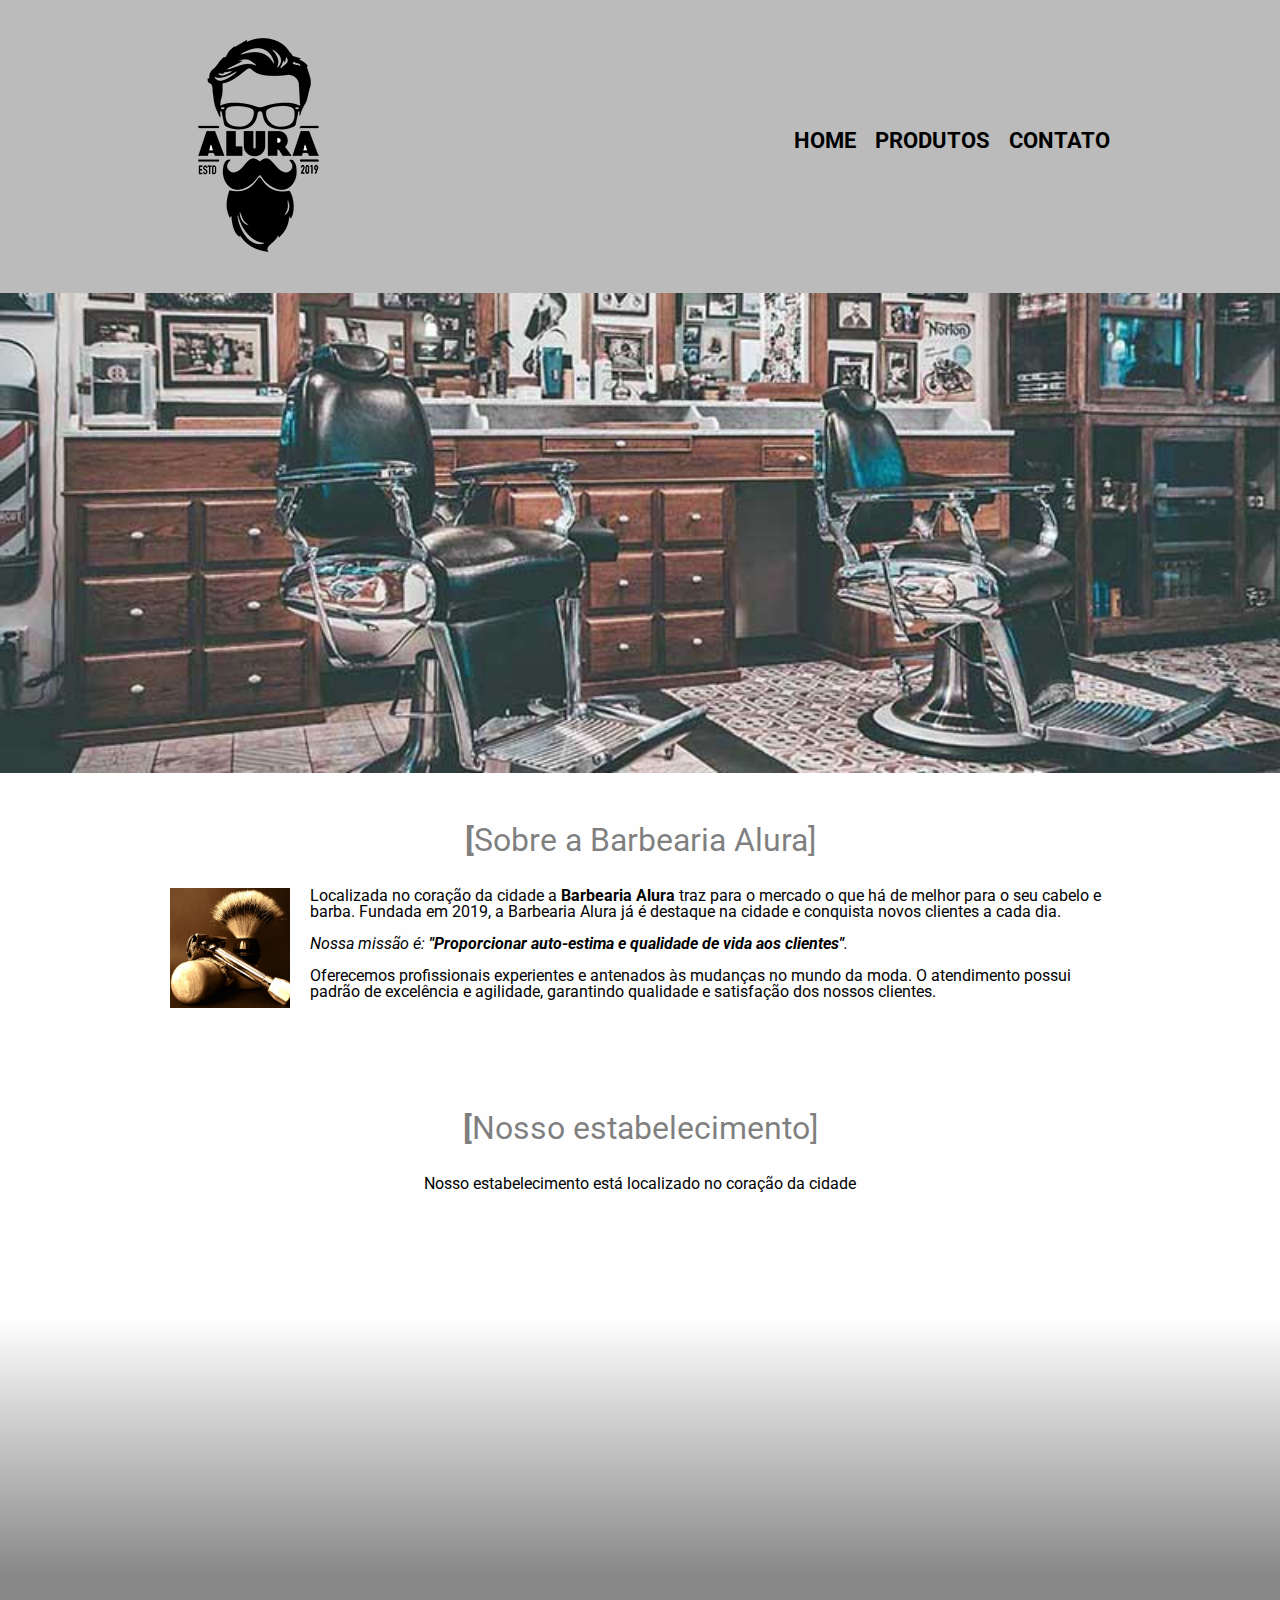
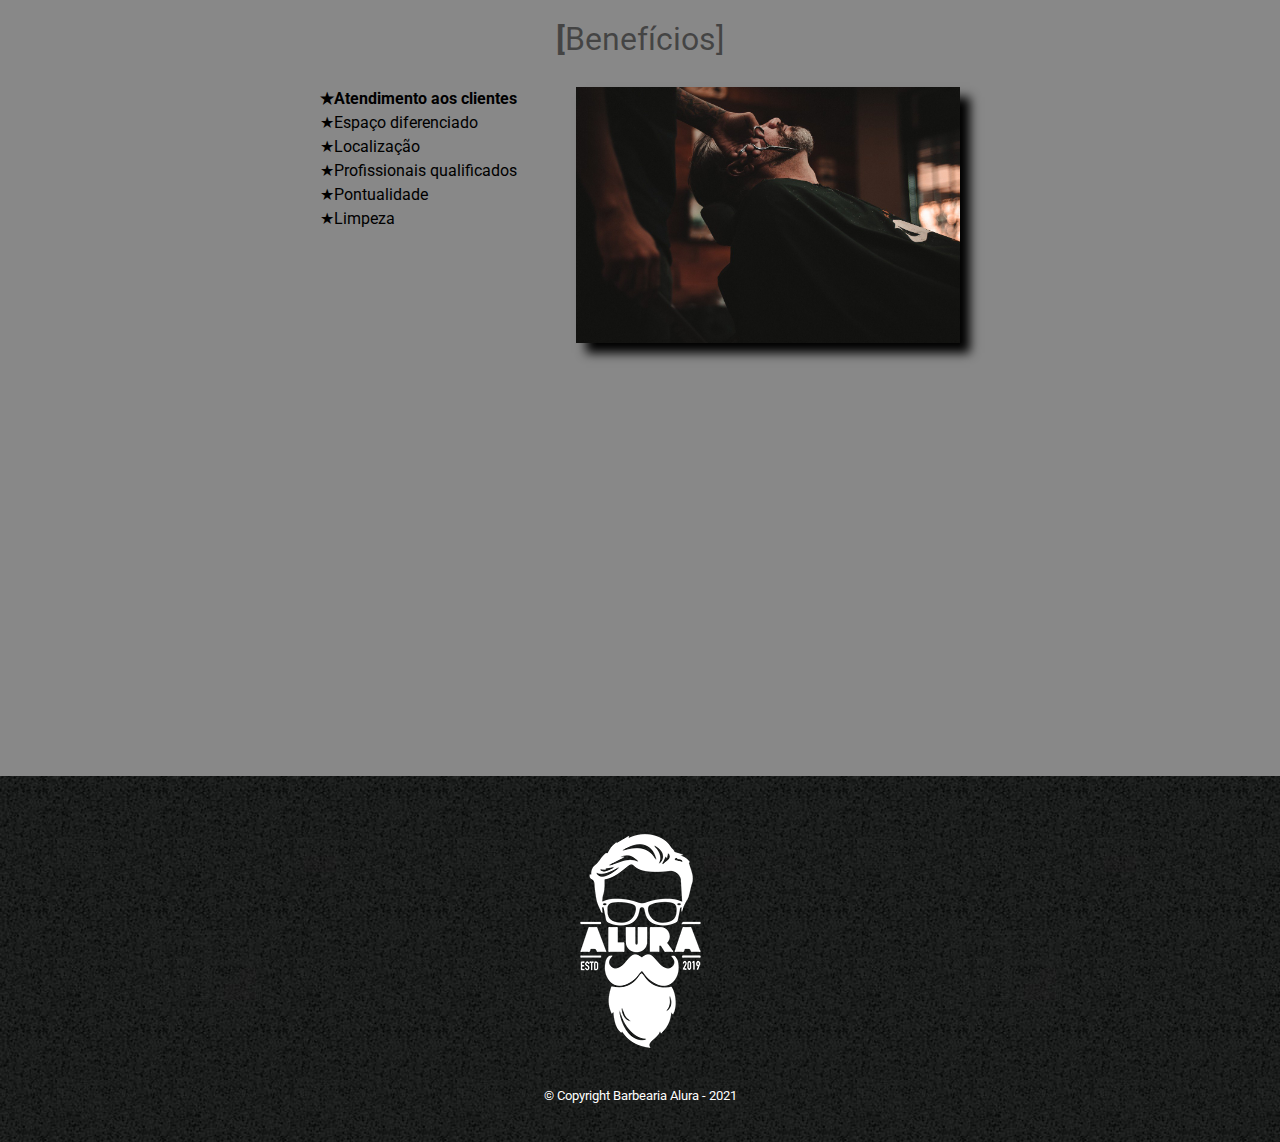
<file: index.html>
<!DOCTYPE html>
<html lang="pt-br">
    <head>
        <title>Barbearia Alura</title>
        <meta charset="utf-8">
        <meta name="viewport" content="width=device-width">
        <link rel="stylesheet" href="reset.css">
        <link rel="stylesheet" href="style.css">
        <link rel="preconnect" href="https://fonts.gstatic.com">
        <link href="https://fonts.googleapis.com/css2?family=Roboto&display=swap" rel="stylesheet">
    </head>
    <body>
        <header>
            <div class="caixa">
                <h1>
                    <img src="./imagens/logo.png">
                </h1>
                <nav>
                    <ul>
                        <li><a href="index.html">Home</a></li>
                        <li><a href="produtos.html">Produtos</a></li>
                        <li><a href="contato.html">Contato</a></li>
                    </ul>
                </nav>
            </div>
        </header>
        
        <img class="banner" src="./imagens/banner.jpg">
        
        <main>
            <section class="principal">
                <h2 class="titulo-principal">Sobre a Barbearia Alura</h2>
                <img class="utensilios" src="./imagens/utensilios.jpg" alt="Utensílios de um barbeiro">
                <p>Localizada no coração da cidade a <strong>Barbearia Alura</strong> traz para o mercado o que há de melhor para o seu cabelo e barba. Fundada em 2019, a Barbearia Alura já é destaque na cidade e conquista novos clientes a cada dia.</p>
                <p id="missao"><em>Nossa missão é: <strong>"Proporcionar auto-estima e qualidade de vida aos clientes"</strong>.</em></p>
                <p>Oferecemos profissionais experientes e antenados às mudanças no mundo da moda. O atendimento possui padrão de excelência e agilidade, garantindo qualidade e satisfação dos nossos clientes.</p>
            </section>
            
            <section class="mapa">
                <h3 class="titulo-principal">Nosso estabelecimento</h3>
                <p>Nosso estabelecimento está localizado no coração da cidade</p>
                <div class="mapa-conteudo">
                    <iframe src="https://www.google.com/maps/embed?pb=!1m18!1m12!1m3!1d14628.01909829846!2d-46.65677666180183!3d-23.568272002726065!2m3!1f0!2f0!3f0!3m2!1i1024!2i768!4f13.1!3m3!1m2!1s0x94ce59541c6c79c3%3A0x36b90a85f0f8cb33!2sGrupo%20Alura!5e0!3m2!1spt-BR!2sbr!4v1616201418542!5m2!1spt-BR!2sbr" width="100%" height="300" style="border:0;" allowfullscreen="" loading="lazy"></iframe>
                </div>
            </section>
            
            <section class="beneficios">
                <h3 class="titulo-principal">Benefícios</h3>
                
                <div class="conteudo-beneficios">
                    <ul class="lista-beneficios">
                        <li class="itens">Atendimento aos clientes</li>
                        <li class="itens">Espaço diferenciado</li>
                        <li class="itens">Localização</li>
                        <li class="itens">Profissionais qualificados</li>
                        <li class="itens">Pontualidade</li>
                        <li class="itens">Limpeza</li>
                    </ul><img src="./imagens/beneficios.jpg" class="imagem-beneficios">
                </div>
                
                <div class="video">
                    <iframe width="560" height="315" src="https://www.youtube.com/embed/wcVVXUV0YUY" title="YouTube video player" frameborder="0" allow="accelerometer; autoplay; clipboard-write; encrypted-media; gyroscope; picture-in-picture" allowfullscreen></iframe>
                </div>
                    
            </section>
        </main>
        
        <footer>
            <img src="./imagens/logo-branco.png">
            <p class="copyright">&copy; Copyright Barbearia Alura - 2021</p>
        </footer>
    </body>
</file>
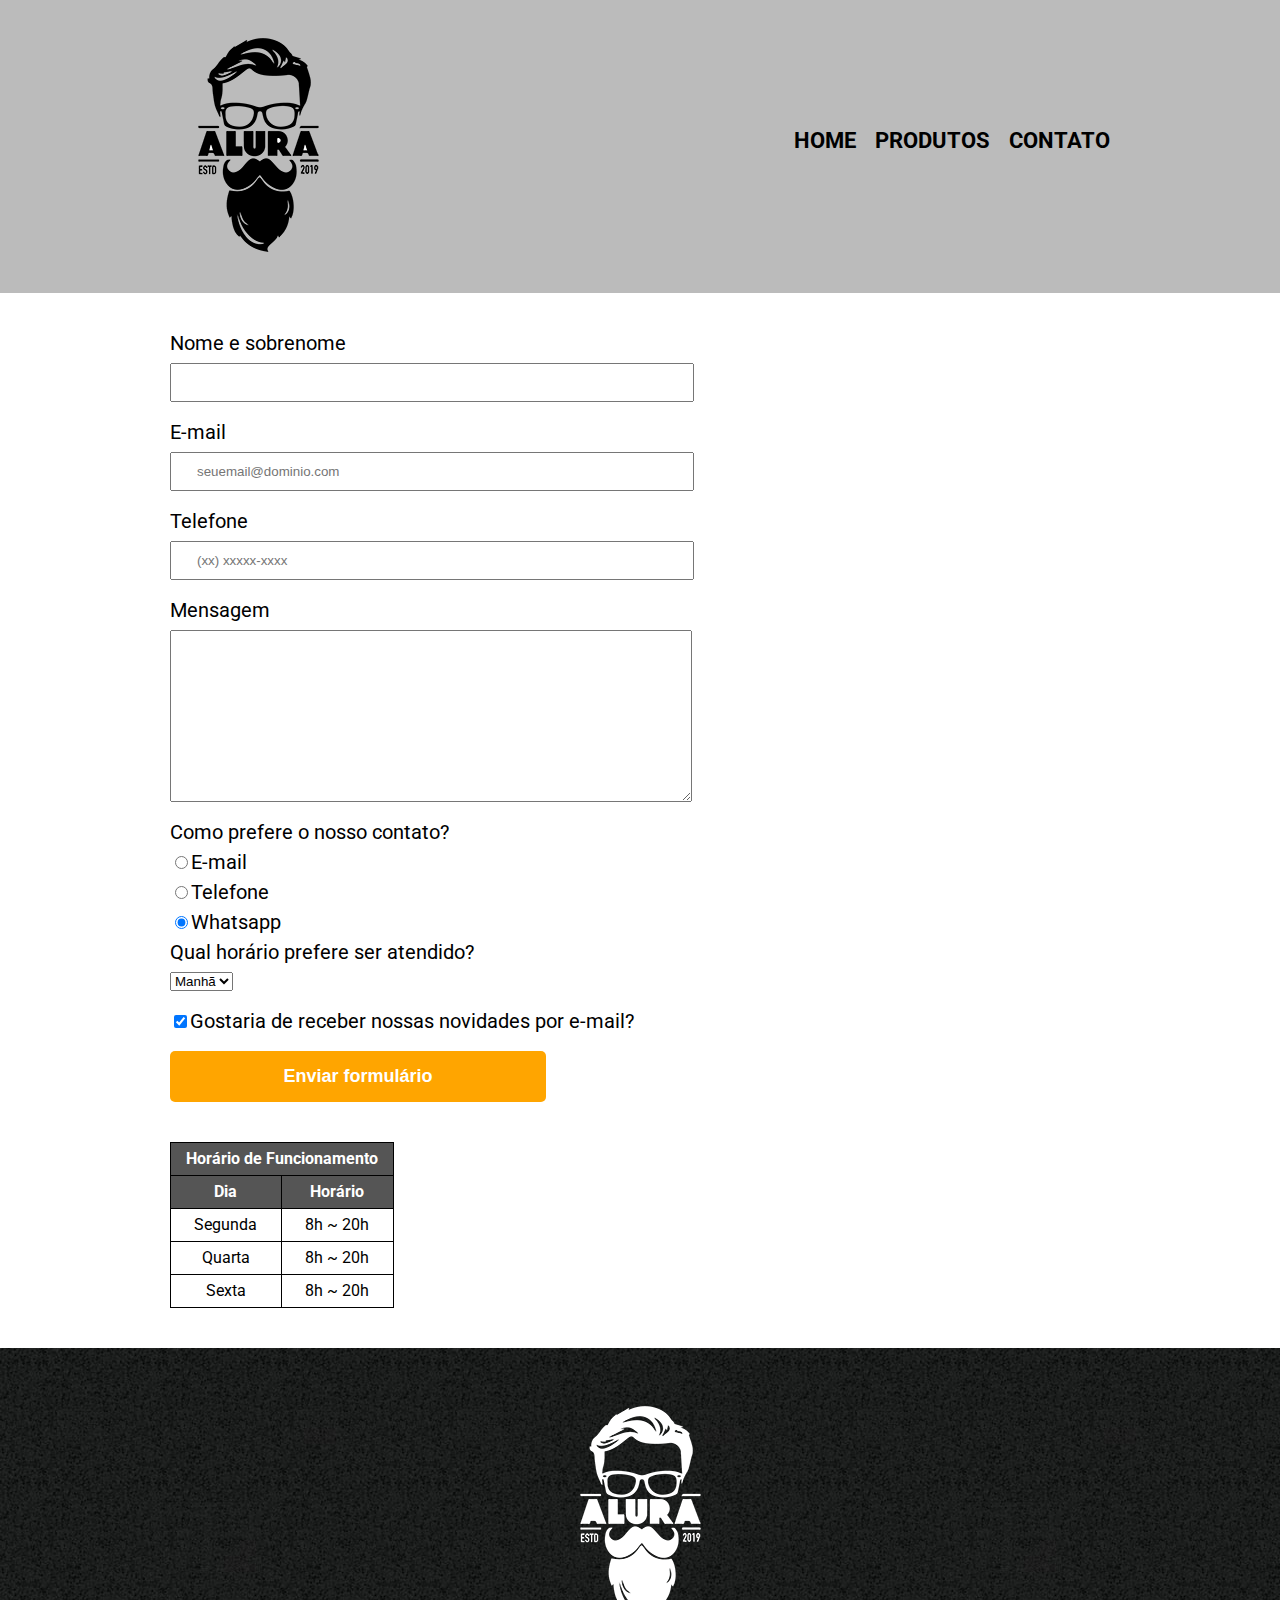
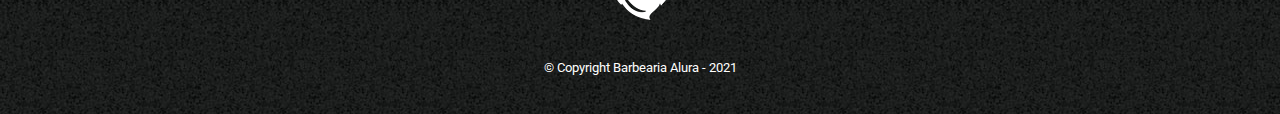
<file: contato.html>
<!DOCTYPE html>
<html lang="pt-br">
    <head>
        <meta charset="utf-8">
        <title>Contato - Barbearia Alura</title>
        <link rel="stylesheet" href="reset.css">
        <link rel="stylesheet" href="style.css">
        <link rel="preconnect" href="https://fonts.gstatic.com">
        <link href="https://fonts.googleapis.com/css2?family=Roboto&display=swap" rel="stylesheet">
    </head>
    <body>
        <header>
            <div class="caixa">
                <h1>
                    <img src="./imagens/logo.png" alt="Logo da Barbearia Alura">
                </h1>
                <nav>
                    <ul>
                        <li><a href="index.html">Home</a></li>
                        <li><a href="produtos.html">Produtos</a></li>
                        <li><a href="contato.html">Contato</a></li>
                    </ul>
                </nav>
            </div>
        </header>
        
        <main class="conteudo-contato">
            <form>
                <label for="nomesobrenome">Nome e sobrenome</label>
                <input type="text" id="nomesobrenome" class="input-padrao" required>
                <label for="email">E-mail</label>
                <input type="email" id="email" class="input-padrao" required placeholder="seuemail@dominio.com">
                <label for="telefone">Telefone</label>
                <input type="tel" id="telefone" class="input-padrao" required placeholder="(xx) xxxxx-xxxx">
                <label for="mensagem">Mensagem</label>
                <textarea id="mensagem" cols="70" rows="10" class="input-padrao" required></textarea>
                
                <fieldset>
                    <legend>Como prefere o nosso contato?</legend>
                    <label for="radio-email">
                        <input type="radio" name="contato" value="email" id="radio-email">E-mail
                    </label>
                    <label for="radio-telefone">
                        <input type="radio" name="contato" value="telefone" id="radio-telefone">Telefone
                    </label>
                    <label for="radio-whatsapp">
                        <input type="radio" name="contato" value="whatsapp" id="radio-whatsapp" checked>Whatsapp
                    </label>
                </fieldset>
                
                <fieldset>
                    <legend>Qual horário prefere ser atendido?</legend>
                    <select>
                        <option>Manhã</option>
                        <option>Tarde</option>
                        <option>Noite</option>
                    </select>
                </fieldset>
                
                <label class="checkbox">
                    <input type="checkbox" checked>Gostaria de receber nossas novidades por e-mail?
                </label>
                
                <input type="submit" value="Enviar formulário" class="enviar">
            </form>
            
            <table>
                <thead>
                    <tr>
                        <th colspan="2">Horário de Funcionamento</th>
                    </tr>
                    <tr>
                        <th>Dia</th>
                        <th>Horário</th>
                    </tr>
                </thead>
                <tbody>
                    <tr>
                        <td>Segunda</td>
                        <td>8h ~ 20h</td>
                    </tr>
                    <tr>
                        <td>Quarta</td>
                        <td>8h ~ 20h</td>
                    </tr>
                    <tr>
                        <td>Sexta</td>
                        <td>8h ~ 20h</td>
                    </tr>
                </tbody>
            </table>
            
        </main>
        
        <footer>
            <img src="./imagens/logo-branco.png" alt="Logo da Barbearia Alura">
            <p class="copyright">&copy; Copyright Barbearia Alura - 2021</p>
        </footer>
    </body>
</html>
</file>
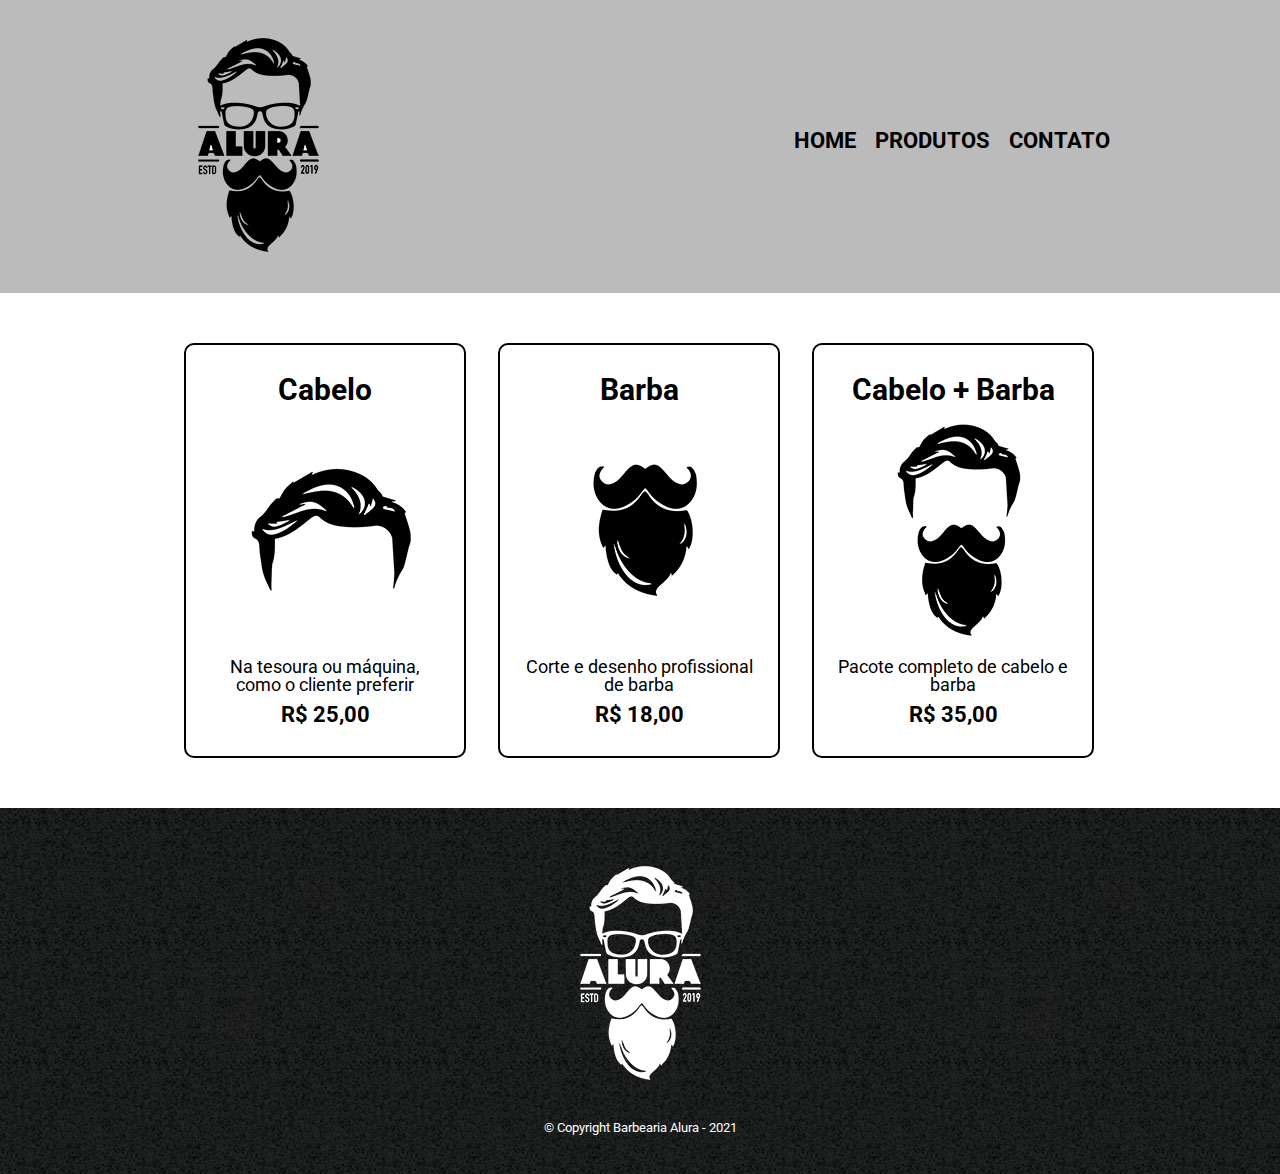
<file: produtos.html>
<!DOCTYPE html>
<html lang="pt-br">
    <head>
        <meta charset="utf-8">
        <title>Produtos - Barbearia Alura</title>
        <link rel="stylesheet" href="reset.css">
        <link rel="stylesheet" href="style.css">
        <link rel="preconnect" href="https://fonts.gstatic.com">
        <link href="https://fonts.googleapis.com/css2?family=Roboto&display=swap" rel="stylesheet">
    </head>
    <body>
        <header>
            <div class="caixa">
                <h1>
                    <img src="./imagens/logo.png">
                </h1>
                <nav>
                    <ul>
                        <li><a href="index.html">Home</a></li>
                        <li><a href="produtos.html">Produtos</a></li>
                        <li><a href="contato.html">Contato</a></li>
                    </ul>
                </nav>
            </div>
        </header>
        
        <main>
            <ul class="produtos">
                <li>
                    <h2>Cabelo</h2>
                    <img src="./imagens/cabelo.jpg">
                    <p class="produto-descricao">Na tesoura ou máquina, como o cliente preferir</p>
                    <p class="produto-preco">R$ 25,00</p>
                </li>
                <li>
                    <h2>Barba</h2>
                    <img src="./imagens/barba.jpg">
                    <p class="produto-descricao">Corte e desenho profissional de barba</p>
                    <p class="produto-preco">R$ 18,00</p>
                </li>
                <li>
                    <h2>Cabelo + Barba</h2>
                    <img src="./imagens/cabelo+barba.jpg">
                    <p class="produto-descricao">Pacote completo de cabelo e barba</p>
                    <p class="produto-preco">R$ 35,00</p>
                </li>
            </ul>
        </main>
        
        <footer>
            <img src="./imagens/logo-branco.png">
            <p class="copyright">&copy; Copyright Barbearia Alura - 2021</p>
        </footer>
    </body>
</html>
</file>
<file: style.css>
/* Formatação global */
body {
    font-family: 'Roboto', sans-serif;
}

/* Cabeçalho */
header {
    background: #bbbbbb;
    padding: 20px 0;
}

.caixa {
    margin: 0 auto;
    position: relative;
    width: 940px;
}


/* Menu de navegação (Cabeçalho) */
nav {
    position: absolute;
    top: 110px;
    right: 0;
}

nav li {
    display: inline;
    margin-left: 15px;
}

nav a {
    color: #000000;
    font-size: 22px;
    font-weight: bold;
    text-decoration: none;
    text-transform: uppercase;
}

nav a:hover {
    color: #c78c19;
    text-decoration: underline;
}


/*Página de Produtos*/
.produtos {
    margin: 0 auto;
    padding: 50px 0;
    width: 940px;
}

.produtos li {
    border: 2px solid #000000;
    border-radius: 10px;
    box-sizing: border-box;
    display: inline-block;
    margin: 0 1.5%;
    padding: 30px 20px;
    text-align: center;
    vertical-align: top;
    width: 30%;
}

.produtos li:hover {
    border-color: #c78c19;
}

.produtos li:hover h2 {
    font-size: 34px;
}

.produtos li:active {
    border-color: #088c19;
}

.produtos h2 {
    font-size: 30px;
    font-weight: bold;
}

.produto-descricao {
    font-size: 18px;
}

.produto-preco {
    font-size: 22px;
    font-weight: bold;
    margin-top: 10px;
}


/*Página de Contato*/
.conteudo-contato {
    margin: 0 auto;
    width: 940px;
}

form {
    margin: 40px 0;
}

form label,
form legend {
    display: block;
    font-size: 20px;
    margin-bottom: 10px;
}

.input-padrao {
    display: block;
    margin-bottom: 20px;
    padding: 10px 25px;
    width: 50%;
}

.checkbox {
    margin: 20px 0;
}

.enviar {
    background: orange;
    border: none;
    border-radius: 5px;
    color: #ffffff;
    font-size: 18px;
    font-weight: bold;
    padding: 15px 0;
    transition: 1s all;
    width: 40%;
}

.enviar:hover {
    background: darkorange;
    cursor: pointer;
    transform: scale(1.2);
}

/*Tabela de horário de funcionamento (Contato)*/
table {
    margin: 20px 0 40px;
}

table thead {
    background: #555555;
    color: #ffffff;
    font-weight: bold;
}

table th, 
table td {
    border: 1px solid #000000;
    padding: 8px 15px;
    text-align: center;
}


/* Footer */
footer {
    background: url("./imagens/bg.jpg");
    padding: 40px 0;
    text-align: center;
}

footer .copyright {
    color: #ffffff;
    font-size: 13px;
    margin-top: 20px;
}


/* Página inicial */
.banner {
    width: 100%;
}

.titulo-principal {
    clear: left;
    color: rgba(0, 0, 0, 0.5);
    font-size: 2em;
    margin: 0 0 1em;
    text-align: center;
}

.titulo-principal:first-letter {
    font-weight: bold;
}

.titulo-principal::before {
    content: "[";
}

.titulo-principal::after {
    content: "]";
}

.principal {
    background: #fefefe;
    padding: 3em 0;
    margin: 0 auto;
    width: 940px;
}

.principal .utensilios {
    float: left;
    margin: 0 20px 20px 0;
    width: 120px;
}

.principal p {
    margin: 0 0 1em;
}

.principal strong {
    font-weight: bold;
}

.principal em {
    font-style: italic;
}

.mapa {
    padding: 3em 0;
    margin: 0 auto;
    background: linear-gradient(#fefefe 50%, #888888);
}

.mapa p {
    margin: 0 0 2em;
    text-align: center;
}

.mapa-conteudo {
    margin: 0 auto;
    width: 940px;
}

.video {
    margin: 2em auto;
    width: 560px;
}

.beneficios {
    background: #888888;
    padding: 3em 0;
}

.conteudo-beneficios {
    margin: 0 auto;
    width: 640px;
}

.lista-beneficios {
    display: inline-block;
    vertical-align: top;
    width: 40%;
}

.lista-beneficios .itens {
    line-height: 1.5em;
}

.lista-beneficios .itens::before {
    content: "★";
}

.lista-beneficios .itens:first-child {
    font-weight: bold;
}

.imagem-beneficios {
    box-shadow: 10px 10px 10px 0 #000000;
    opacity: 1;
    transition: 400ms;
    width: 60%;
    
    /*box-shadow: EixoX EixoY Espalhamento IntensidadeDaBordaDaSombraCor*/
}

.imagem-beneficios:hover {
    opacity: 0.3;
}

@media screen and (max-width: 480px) {
    body {
        background: red;
    }
}
</file>
